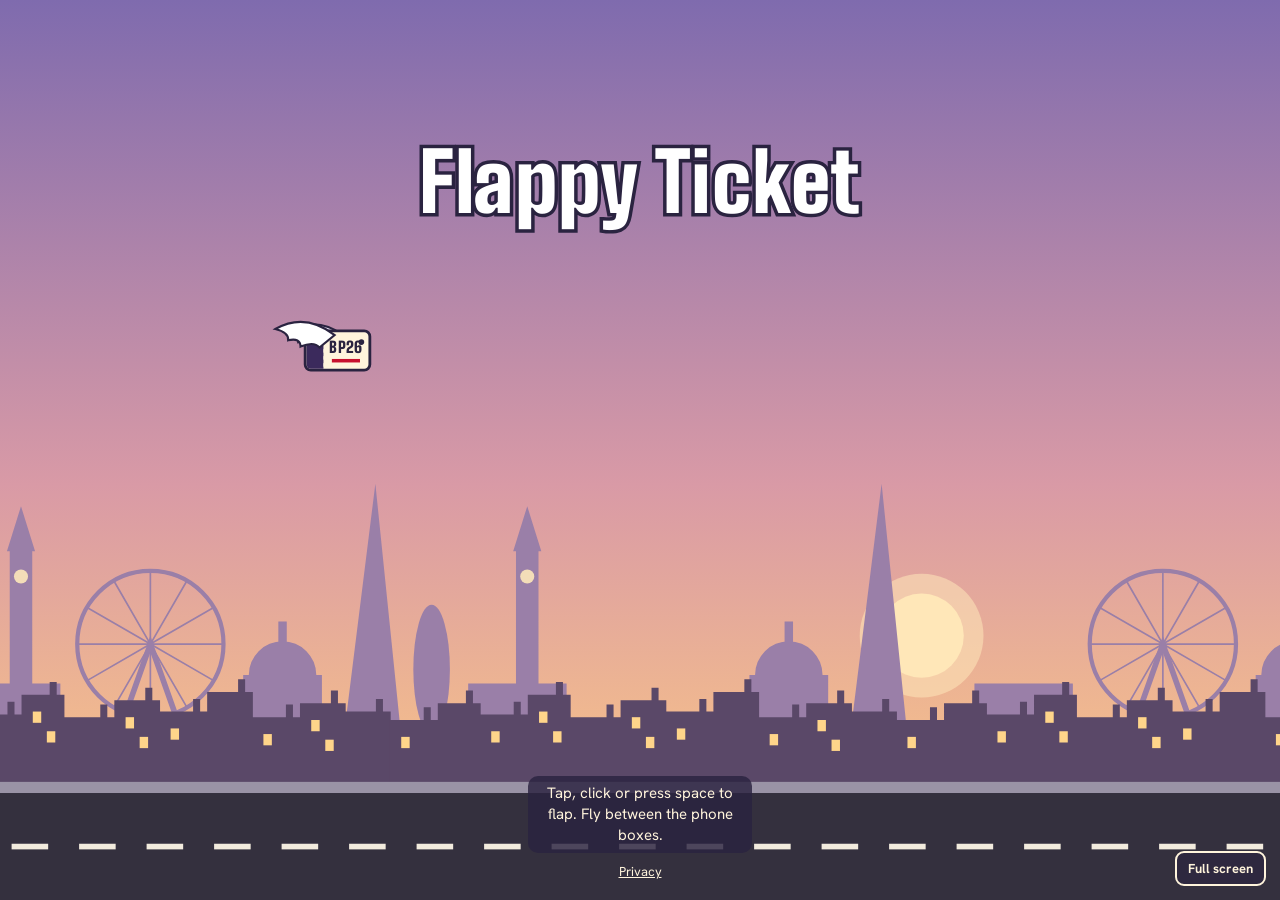
<file: index.html>
<!DOCTYPE html>
<html lang="en">
<head>
<meta charset="utf-8" />
<meta name="viewport" content="width=device-width, initial-scale=1, viewport-fit=cover" />
<meta name="theme-color" content="#6C5A9C" />
<title>Flappy Ticket</title>
<meta name="description" content="Fly a ticket between London phone boxes." />
<link rel="preload" href="assets/fonts/big-shoulders-latin-900-normal.woff2" as="font" type="font/woff2" crossorigin />
<link rel="preload" href="assets/fonts/hanken-grotesk-latin-700-normal.woff2" as="font" type="font/woff2" crossorigin />
<link rel="stylesheet" href="src/style.css" />
<!-- AdSense site verification: uncomment and use your publisher ID.
<meta name="google-adsense-account" content="ca-pub-XXXXXXXXXXXXXXXX" />
-->
</head>
<body class="flappy">
  <main class="fl-main">
    <div id="stage" class="fl-stage" data-phase="ready">
      <canvas id="game" aria-label="Flappy Ticket game. Press space or tap to flap." role="img"></canvas>
      <div id="ready" class="fl-ready" aria-live="polite">
        <h1>Flappy Ticket</h1>
        <p>Tap, click or press space to flap. Fly between the phone boxes.</p>
        <p id="ready-best" class="fl-best" hidden></p>
        <a class="fl-ready-link" href="privacy.html">Privacy</a>
      </div>
      <button id="full" type="button" class="fl-full" aria-pressed="false" hidden>Full screen</button>
      <div id="card" class="fl-card" role="dialog" aria-label="Game over" hidden></div>
    </div>
  </main>
  <script src="src/ads.js"></script>
  <script src="src/game.js"></script>
</body>
</html>
</file>
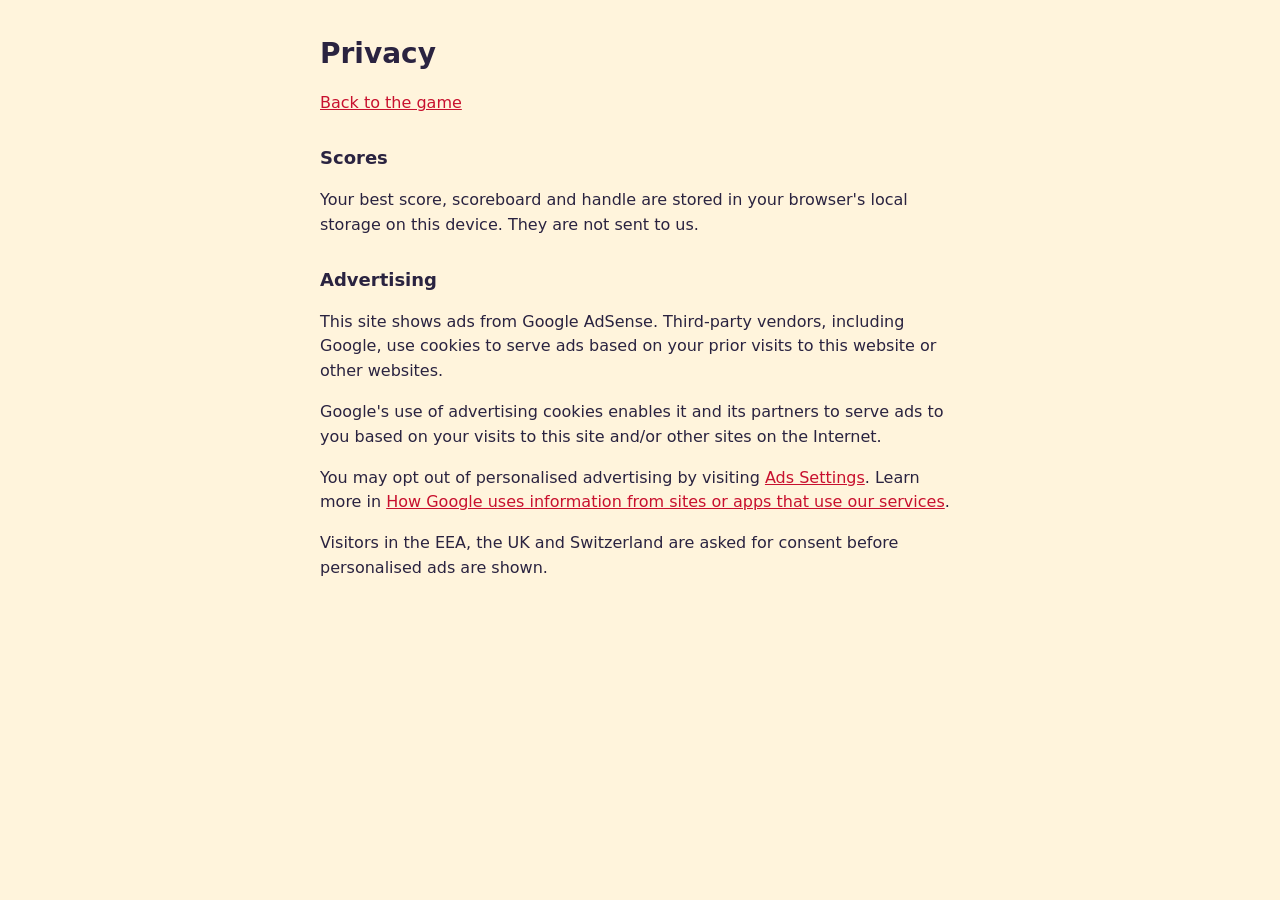
<file: privacy.html>
<!DOCTYPE html>
<html lang="en">
<head>
<meta charset="utf-8" />
<meta name="viewport" content="width=device-width, initial-scale=1" />
<title>Privacy · Flappy Ticket</title>
<style>
  body {
    max-width: 640px;
    margin: 0 auto;
    padding: 32px 16px 48px;
    background: #fff4dc;
    color: #2a2340;
    font: 16px/1.55 system-ui, sans-serif;
  }
  h1 { font-size: 28px; margin: 0 0 16px; }
  h2 { font-size: 18px; margin: 28px 0 6px; }
  a { color: #c8102e; }
</style>
</head>
<body>
  <h1>Privacy</h1>
  <p><a href="./">Back to the game</a></p>

  <h2>Scores</h2>
  <p>Your best score, scoreboard and handle are stored in your browser's local storage on this device. They are not sent to us.</p>

  <h2>Advertising</h2>
  <p>This site shows ads from Google AdSense. Third-party vendors, including Google, use cookies to serve ads based on your prior visits to this website or other websites.</p>
  <p>Google's use of advertising cookies enables it and its partners to serve ads to you based on your visits to this site and/or other sites on the Internet.</p>
  <p>You may opt out of personalised advertising by visiting <a href="https://adssettings.google.com/">Ads Settings</a>. Learn more in <a href="https://policies.google.com/technologies/partner-sites">How Google uses information from sites or apps that use our services</a>.</p>
  <p>Visitors in the EEA, the UK and Switzerland are asked for consent before personalised ads are shown.</p>
</body>
</html>
</file>
<file: src/style.css>
@font-face {
  font-family: "Big Shoulders";
  font-style: normal;
  font-weight: 700;
  font-display: swap;
  src: url("../assets/fonts/big-shoulders-latin-700-normal.woff2") format("woff2");
}
@font-face {
  font-family: "Big Shoulders";
  font-style: normal;
  font-weight: 900;
  font-display: swap;
  src: url("../assets/fonts/big-shoulders-latin-900-normal.woff2") format("woff2");
}
@font-face {
  font-family: "Hanken Grotesk";
  font-style: normal;
  font-weight: 400;
  font-display: swap;
  src: url("../assets/fonts/hanken-grotesk-latin-400-normal.woff2") format("woff2");
}
@font-face {
  font-family: "Hanken Grotesk";
  font-style: normal;
  font-weight: 500;
  font-display: swap;
  src: url("../assets/fonts/hanken-grotesk-latin-500-normal.woff2") format("woff2");
}
@font-face {
  font-family: "Hanken Grotesk";
  font-style: normal;
  font-weight: 700;
  font-display: swap;
  src: url("../assets/fonts/hanken-grotesk-latin-700-normal.woff2") format("woff2");
}

:root {
  /* Read by game.js for canvas text. */
  --f-sign: "Big Shoulders", Impact, sans-serif;
  --f-ui: "Hanken Grotesk", system-ui, sans-serif;

  --fl-ink: #2a2340;
  --fl-red: #c8102e;
  --fl-red-dark: #8e0a20;
  --fl-cream: #fff4dc;
  --fl-stub: #3b2a5c;
  --fl-muted: #6a6078;
  color-scheme: light;
}

* { box-sizing: border-box; }

html, body { margin: 0; }

body.flappy {
  position: fixed;
  inset: 0;
  height: 100dvh;
  overflow: hidden;
  overscroll-behavior: none;
  background: #7f6bae;
  color: var(--fl-ink);
  font-family: var(--f-ui);
}

.flappy :focus-visible {
  outline: 3px solid var(--fl-cream);
  outline-offset: 2px;
  box-shadow: 0 0 0 6px var(--fl-ink);
}

.fl-main {
  position: absolute;
  inset: 0;
}

.fl-stage {
  position: absolute;
  inset: 0;
  overflow: hidden;
  background: #7f6bae;
  touch-action: none;
  user-select: none;
  -webkit-user-select: none;
  -webkit-tap-highlight-color: transparent;
  -webkit-touch-callout: none;
  cursor: pointer;
  container-type: inline-size;
}

.fl-stage canvas {
  position: absolute;
  inset: 0;
  display: block;
  width: 100%;
  height: 100%;
}

[hidden] { display: none !important; }

/* --- Ready screen --- */
.fl-ready {
  position: absolute;
  inset: 0;
  display: grid;
  grid-template-rows: auto 1fr auto auto auto;
  justify-items: center;
  padding:
    calc(env(safe-area-inset-top) + clamp(96px, 16vh, 150px))
    max(env(safe-area-inset-right), 16px)
    calc(env(safe-area-inset-bottom) + 18px)
    max(env(safe-area-inset-left), 16px);
  text-align: center;
  pointer-events: none;
}

.fl-ready h1 {
  margin: 0;
  font: 900 clamp(44px, min(12vw, 9vh), 96px) / 0.95 var(--f-sign);
  letter-spacing: 0.01em;
  color: #fff;
  -webkit-text-stroke: 7px var(--fl-ink);
  paint-order: stroke fill;
}

.fl-ready p {
  grid-row: 3;
  max-width: 28ch;
  margin: 0;
  padding: 7px 12px;
  border-radius: 10px;
  background: #2a2340d1;
  color: var(--fl-cream);
  font-size: 15px;
  line-height: 1.4;
}

.fl-ready p + p { margin-top: 6px; }

.fl-ready .fl-best {
  grid-row: 4;
  font-weight: 700;
}

/* Sits where the original's footer link was. */
.fl-ready-link {
  grid-row: 5;
  height: 21px;
  margin-top: 8px;
  color: var(--fl-cream);
  font-size: 13px;
  line-height: 21px;
  pointer-events: auto;
}

/* --- Ad bar ---
   Sized per screen with Google's "exact size per screen width" pattern:
   320x50 on phones and short landscape screens, 468x60, then 728x90. */
:root {
  --fl-ad-w: 320px;
  --fl-ad-h: 50px;
  --fl-ad-pad: 8px;
}
@media (min-width: 500px) and (min-height: 561px) {
  :root { --fl-ad-w: 468px; --fl-ad-h: 60px; }
}
@media (min-width: 800px) and (min-height: 561px) {
  :root { --fl-ad-w: 728px; --fl-ad-h: 90px; }
}

.fl-ad {
  position: absolute;
  left: 0;
  right: 0;
  display: flex;
  justify-content: center;
  align-items: center;
  overflow: hidden;
  padding: var(--fl-ad-pad) 0;
  background: var(--fl-ink);
}
body[data-ad="top"] .fl-ad {
  top: 0;
  padding-top: calc(var(--fl-ad-pad) + env(safe-area-inset-top));
}
body[data-ad="bottom"] .fl-ad {
  bottom: 0;
  padding-bottom: calc(var(--fl-ad-pad) + env(safe-area-inset-bottom));
}
body[data-ad="top"] .fl-main {
  top: calc(var(--fl-ad-h) + 2 * var(--fl-ad-pad) + env(safe-area-inset-top));
}
body[data-ad="bottom"] .fl-main {
  bottom: calc(var(--fl-ad-h) + 2 * var(--fl-ad-pad) + env(safe-area-inset-bottom));
}

.fl-ad-slot {
  flex: none;
  width: var(--fl-ad-w);
  height: var(--fl-ad-h);
}

.fl-ad-preview {
  display: grid;
  place-items: center;
  border: 2px dashed #fff4dc8c;
  color: #fff4dc8c;
  font: 700 13px var(--f-ui);
}

/* --- Full screen toggle --- */
.fl-full {
  position: absolute;
  z-index: 4;
  right: max(env(safe-area-inset-right), 14px);
  bottom: calc(env(safe-area-inset-bottom) + 14px);
  padding: 7px 11px;
  border: 2px solid var(--fl-cream);
  border-radius: 9px;
  background: #2a234099;
  color: var(--fl-cream);
  font: 700 13px var(--f-ui);
  cursor: pointer;
}

@media (max-width: 560px) {
  .fl-full { display: none; }
}

/* --- Game over card: a ticket with a medal stub --- */
.fl-card {
  position: absolute;
  z-index: 5;
  top: 50%;
  left: 50%;
  width: min(400px, 100% - 32px);
  max-height: calc(100% - env(safe-area-inset-top) - env(safe-area-inset-bottom) - 24px);
  overflow-y: auto;
  display: grid;
  grid-template-columns: 64px minmax(0, 1fr);
  border: 2.5px solid var(--fl-ink);
  border-radius: 12px;
  background: var(--fl-cream);
  box-shadow: 0 16px 34px #2a234066;
  cursor: default;
  transform: translate(-50%, -50%);
  animation: fl-drop 0.32s cubic-bezier(0.2, 1.4, 0.4, 1) both;
}

@keyframes fl-drop {
  0% {
    opacity: 0;
    transform: translate(-50%, -80%) rotate(-6deg);
  }
}

@media (prefers-reduced-motion: reduce) {
  .fl-card { animation: none; }
}

.fl-card-stub {
  display: grid;
  place-items: center;
  border-right: 3px dashed var(--fl-cream);
  border-radius: 9px 0 0 9px;
  background: var(--fl-stub);
}

.fl-card-medal {
  writing-mode: vertical-rl;
  transform: rotate(180deg);
  font: 900 22px var(--f-sign);
  letter-spacing: 0.06em;
  color: var(--fl-cream);
}
.fl-card-medal[data-medal="bronze"] { color: #e0a070; }
.fl-card-medal[data-medal="silver"] { color: #d9dce6; }
.fl-card-medal[data-medal="gold"] { color: #f2c14e; }
.fl-card-medal[data-medal="platinum"] { color: #bff0ff; }
.fl-card-medal[data-medal="none"] { color: #fff4dc8c; }

.fl-card-body {
  min-width: 0;
  padding: 16px 16px 14px;
}

.fl-card-k {
  margin: 0;
  color: var(--fl-red);
  font-size: 15px;
  font-weight: 700;
}

.fl-card-scores {
  display: flex;
  gap: 26px;
  margin-top: 2px;
}
.fl-card-scores div { display: grid; }
.fl-card-scores b {
  font: 900 54px/1 var(--f-sign);
  font-variant-numeric: tabular-nums;
}
.fl-card-scores span {
  color: var(--fl-muted);
  font-size: 13px;
}

.fl-card-note {
  margin: 6px 0 0;
  font-size: 14px;
  line-height: 1.4;
}

.fl-card-actions {
  display: flex;
  flex-wrap: wrap;
  gap: 8px;
  margin-top: 12px;
}

.fl-btn {
  display: inline-block;
  padding: 10px 15px;
  border: 2px solid var(--fl-ink);
  border-radius: 9px;
  background: transparent;
  color: var(--fl-ink);
  font: 700 15px var(--f-ui);
  text-decoration: none;
  cursor: pointer;
}
.fl-btn:hover { background: #2a234014; }

.fl-btn-go {
  border-color: var(--fl-red-dark);
  background: var(--fl-red);
  color: #fff;
}
.fl-btn-go:hover { background: var(--fl-red-dark); }

/* --- Board --- */
.fl-board {
  margin-top: 12px;
  padding-top: 8px;
  border-top: 2px solid var(--fl-ink);
}
.fl-board ol {
  display: grid;
  gap: 2px;
  margin: 0;
  padding: 0;
  list-style: none;
}
.fl-board li {
  display: grid;
  grid-template-columns: 1.4rem minmax(0, 1fr) auto;
  align-items: baseline;
  gap: 8px;
  padding: 3px 6px;
  border-radius: 6px;
  font-size: 14.5px;
}
.fl-board li.is-you { background: #c8102e1f; }
.fl-board-n {
  font: 900 16px var(--f-sign);
  color: var(--fl-muted);
}
.fl-board-h {
  overflow: hidden;
  white-space: nowrap;
  text-overflow: ellipsis;
}
.fl-board li b {
  font: 900 18px var(--f-sign);
  font-variant-numeric: tabular-nums;
}
.fl-board-empty,
.fl-board-me {
  margin: 4px 0 0;
  color: var(--fl-muted);
  font-size: 14px;
}

.fl-join {
  display: grid;
  gap: 5px;
  margin-top: 10px;
}
.fl-join label {
  font-size: 14px;
  font-weight: 700;
}
.fl-join div {
  display: flex;
  gap: 6px;
}
.fl-join input {
  flex: 1;
  min-width: 0;
  padding: 9px 11px;
  border: 2px solid var(--fl-ink);
  border-radius: 9px;
  background: #fff;
  color: var(--fl-ink);
  font: 500 15px var(--f-ui);
}
.fl-join .fl-btn { padding: 9px 14px; }
.fl-join .fl-btn:disabled {
  opacity: 0.5;
  cursor: default;
}

.fl-posting {
  margin: 10px 0 0;
  color: var(--fl-muted);
  font-size: 13.5px;
}
.fl-posting button {
  padding: 0;
  border: 0;
  background: none;
  color: var(--fl-ink);
  font: inherit;
  font-weight: 700;
  text-decoration: underline;
  cursor: pointer;
}

/* Short landscape screens: board sits beside the scores. */
@media (max-height: 560px) {
  .fl-card {
    grid-template-columns: 48px minmax(0, 1fr);
    width: min(560px, 100% - 32px);
  }
  .fl-card-body {
    display: grid;
    grid-template-columns: auto minmax(0, 1fr);
    align-items: start;
    column-gap: 18px;
    padding: 10px 14px;
  }
  .fl-card-k,
  .fl-card-scores,
  .fl-card-note { grid-column: 1; }
  .fl-board,
  .fl-join,
  .fl-posting { grid-column: 2; }
  .fl-board {
    grid-row: 1 / span 3;
    margin-top: 0;
    padding-top: 0;
    border-top: 0;
  }
  .fl-card-actions { grid-column: 1 / -1; }
  .fl-card-scores b { font-size: 40px; }
  .fl-card-medal { font-size: 18px; }
  .fl-card-note { font-size: 13px; }
}
</file>
